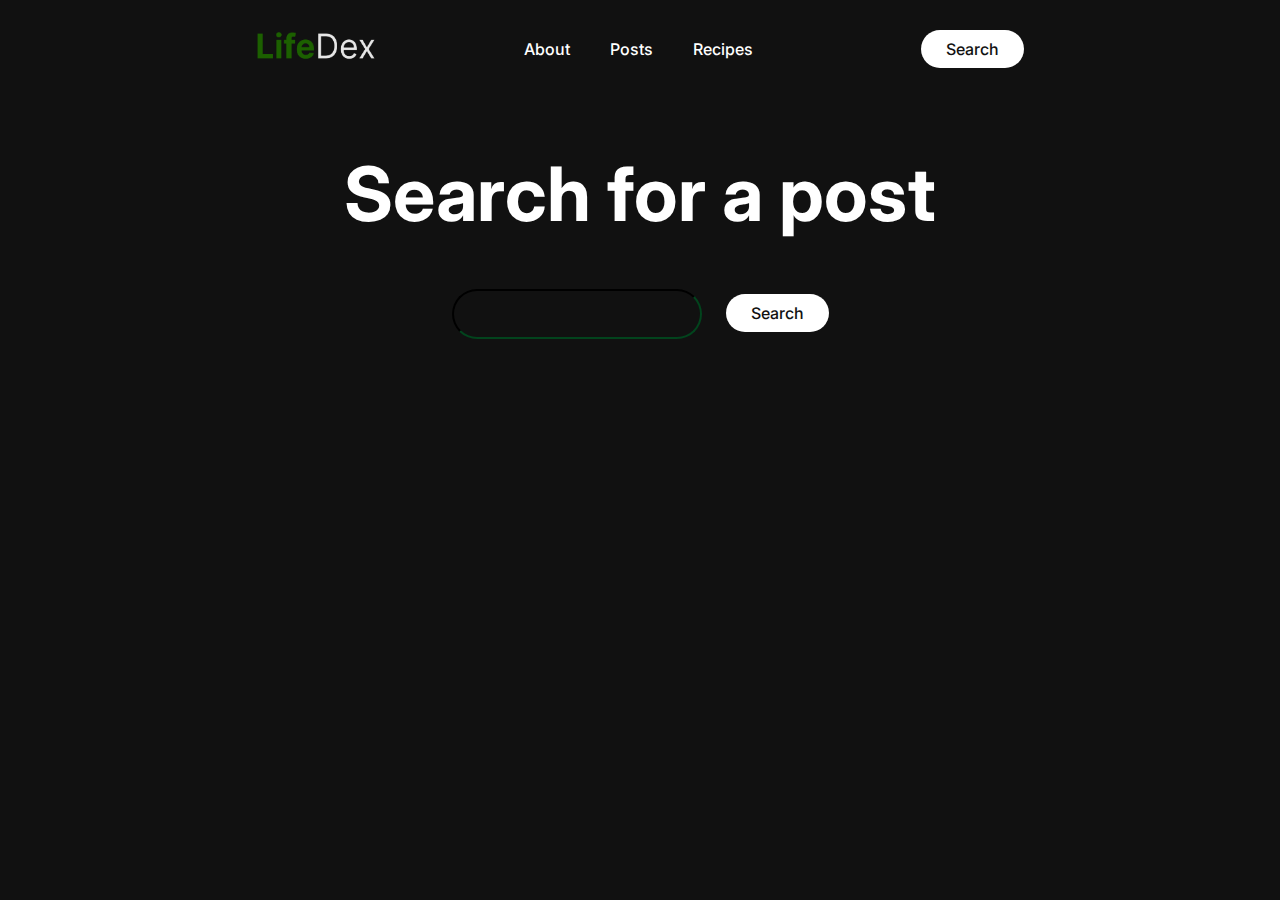
<file: src/main/resources/static/search.html>
<!DOCTYPE html>
<html lang="en">

<head>
  <meta charset="UTF-8" />
  <meta name="viewport" content="width=device-width, initial-scale=1.0" />

  <title>Search - LifeDex</title>
  <link rel="icon" type="image/ico" th:href="@{../static/favicon.ico}" href="images/favicon.png" />
  <link rel="stylesheet" href="css/search.css" />
  <script src="js/search.js" defer></script>
</head>

<body>
  <header>
    <a href="/index.html">
      <img class="logo" src="images/LifeDexLogoSmall.png" width="120px" alt="LifeDex Logo" />
    </a>

    <nav>
      <ul class="nav_links">
        <li><a href="/about.html">About</a></li>
        <li><a href="/posts">Posts</a></li>
        <li><a href="/recipes">Recipes</a></li>
      </ul>
    </nav>

    <a class="cta" href="/search.html"><button>Search</button></a>
  </header>

  <main>
    <h1>Search for a post</h1>

    <div class="search-bar">
      <form id="search-form">
        <input type="text" id="query" name="query" />
        <button type="submit" id="search-button">Search</button>
      </form>
    </div>
  </main>
  <p id="search-results"></p>
</body>

</html>
</file>
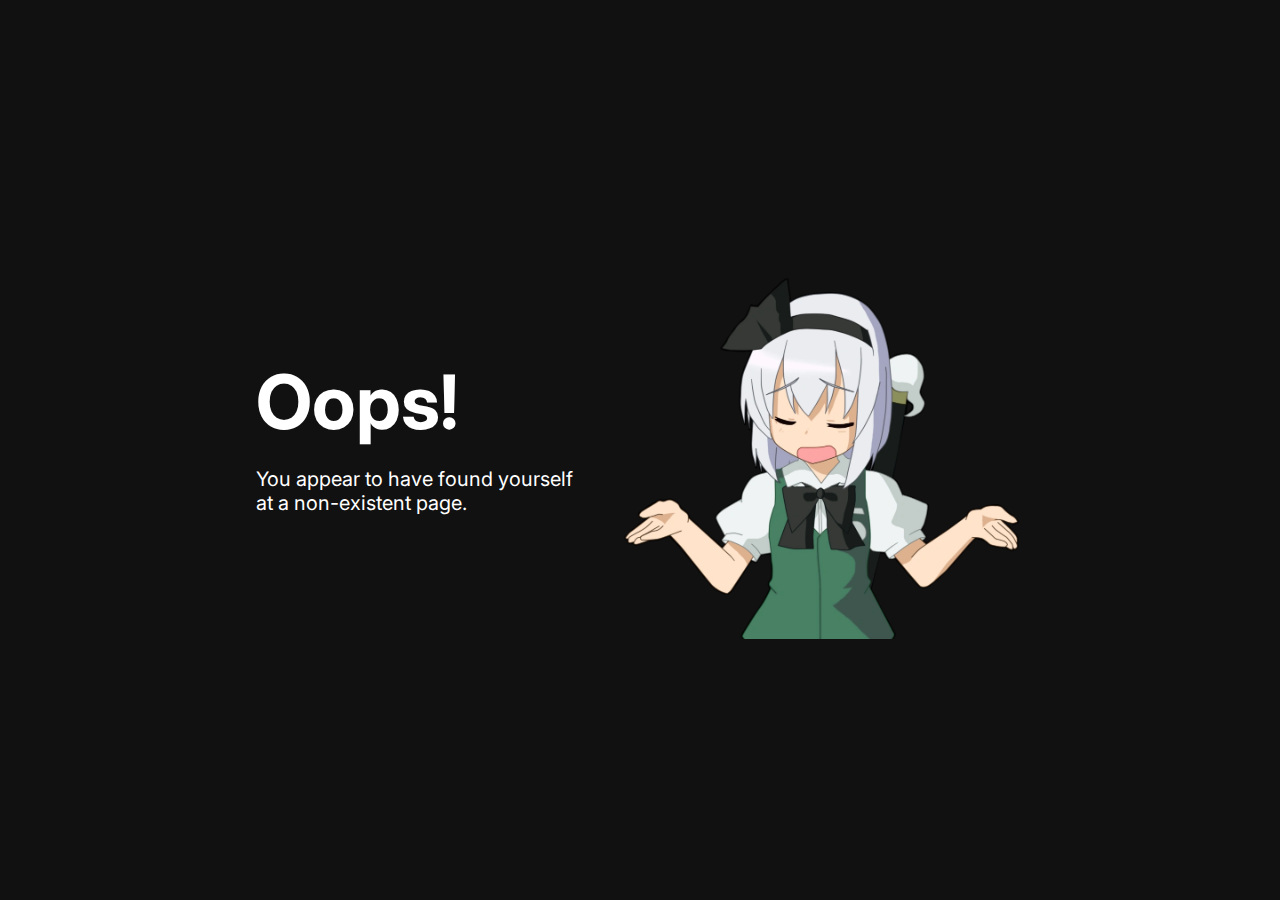
<file: src/main/resources/templates/lifedexError.html>
<html>
    <head>
        <meta charset="UTF-8">
        <title> Page Not Found! </title>
        <link rel="stylesheet" href="lifedexError.css">
    </head>

    <body>
        <div class="container">
            <div>
                <h1>Oops!</h1>
                <p>You appear to have found yourself at a non-existent page.</p>
            </div>
            <img src="../static/images/Shrugging.png" alt="Shrugging image">
        </div>
    </body>
</html>
</file>
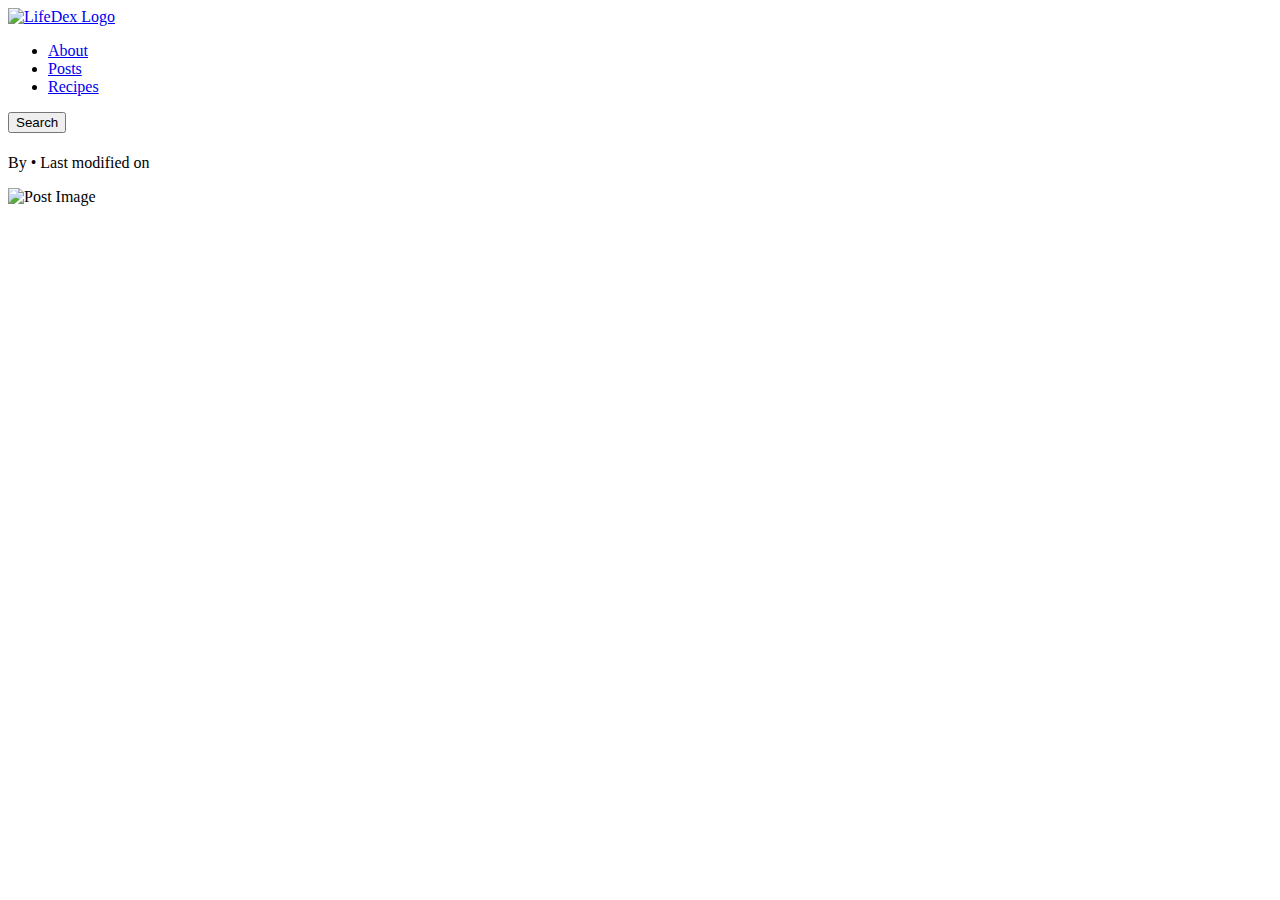
<file: src/main/resources/templates/post.html>
<!DOCTYPE html>
<html xmlns:th="http://www.thymeleaf.org" lang="en-us">
  <head>
    <title th:text="${post.title}"></title>
    <link rel="stylesheet" th:href="@{/css/postsTemplate.css}" />
    <link rel="icon" type="image/png" th:href="@{/images/favicon.png}" />
  </head>

  <body>
    <header>
      <a href="/index.html">
        <img
          class="logo"
          th:src="@{/images/LifeDexLogoSmall.png}"
          width="120px"
          alt="LifeDex Logo"
        />
      </a>

      <nav>
        <ul class="nav_links">
          <li><a href="/about.html">About</a></li>
          <li><a href="/posts">Posts</a></li>
          <li><a href="/recipes">Recipes</a></li>
        </ul>
      </nav>

      <a class="cta" href="/search.html"><button>Search</button></a>
    </header>

    <h1 th:text="${post.title}"></h1>
    <p class="meta-info">
      By <span th:text="${post.authorFirst}"></span>
      &bull; Last modified on
      <span
        th:text="${#temporals.format(post.lastModified, 'MM-dd-yyyy HH:mm')}"
      ></span>
    </p>

    <img
      class="post-image"
      th:src="@{'/images/posts/' + ${post.id} + '.png'}"
      alt="Post Image"
      max-width="250px"
    />
    <p th:text="${post.content}"></p>

    <script th:src="@{/js/article.js}"></script>
  </body>
</html>
</file>
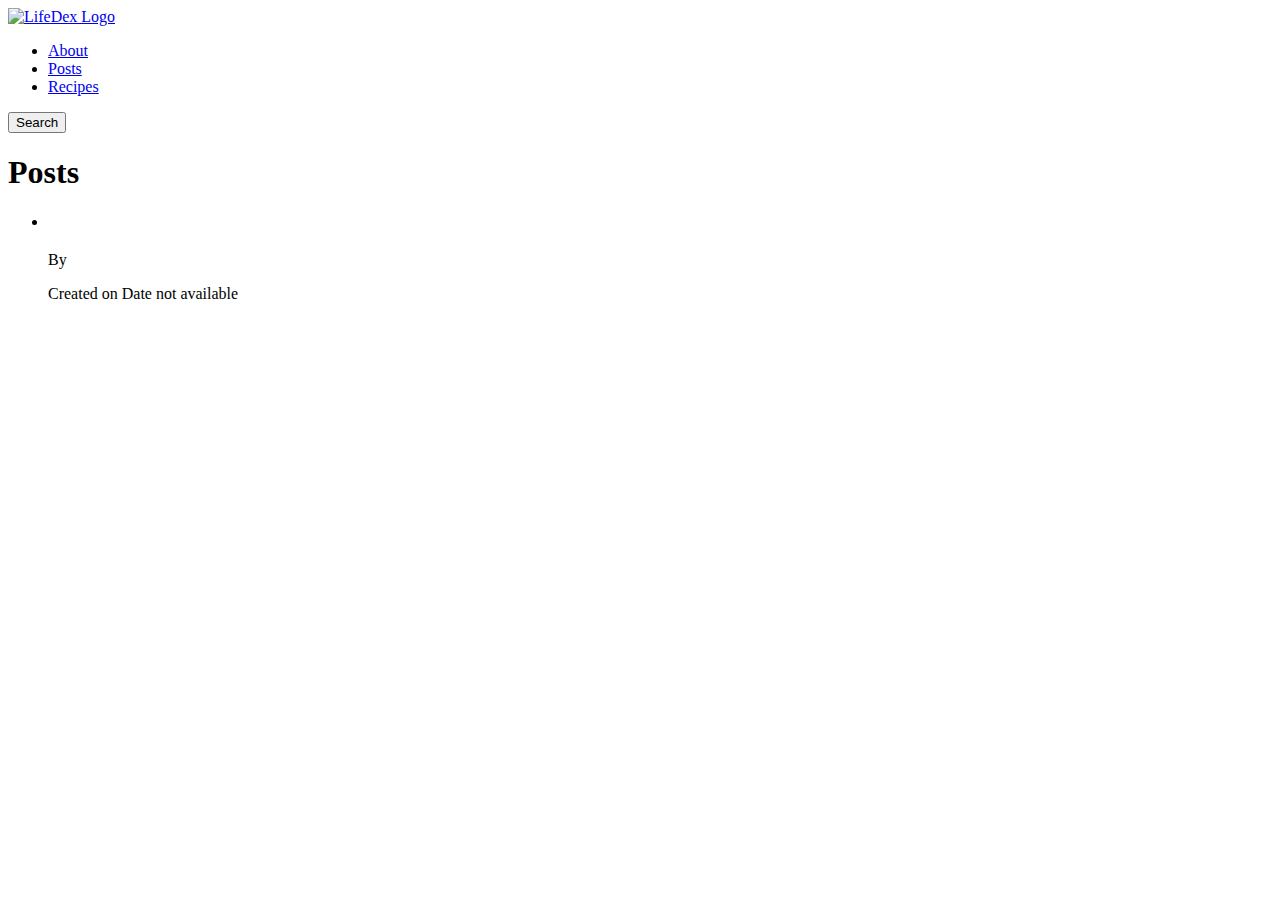
<file: src/main/resources/templates/posts.html>
<!DOCTYPE html>
<html xmlns:th="http://www.thymeleaf.org" lang="en">
<head>
    <title>Posts</title>
    <link rel="stylesheet" th:href="@{/css/allPosts.css}"/>
    <link rel="icon" type="image/png" th:href="@{/images/favicon.png}"/>
</head>

<body>
<header>
    <a href="/index.html">
        <img class="logo" th:src="@{/images/LifeDexLogoSmall.png}" width="120px" alt="LifeDex Logo"/>
    </a>
    <nav>
        <ul class="nav_links">
            <li><a href="/about.html">About</a></li>
            <li><a href="/posts">Posts</a></li>
            <li><a href="/recipes">Recipes</a></li>
        </ul>
    </nav>
    <a class="cta" href="/search.html">
        <button>Search</button>
    </a>
</header>

<h1>Posts</h1>

<div class="posts-container">
    <ul>
        <li th:each="post : ${posts}" class="post-item">
            <div class="post-image">
                <img th:src="${post.imageURL}" th:alt="${post.imageCaption}" width="500px"/>
            </div>

            <div class="post-content">
                <h2>
                    <a th:href="@{/posts/{id}(id=${post.id})}" th:text="${post.title}"></a>
                </h2>
                <p th:text="${post.content}"></p>
                <p>
                    By <span th:text="${post.authorFirst}"></span>
                    <span th:text="${post.authorLast}"></span>
                </p>
                <p>
                    Created on
                    <span th:if="${post.creationDate != null}"
                          th:text="${#temporals.format(post.creationDate, 'MM-dd-yyyy HH:mm')}"></span>
                    <span th:if="${post.creationDate == null}">Date not available</span>
                </p>
            </div>
        </li>
    </ul>
</div>

<script th:src="@{/js/postsFetch.js}"></script>
</body>
</html>
</file>
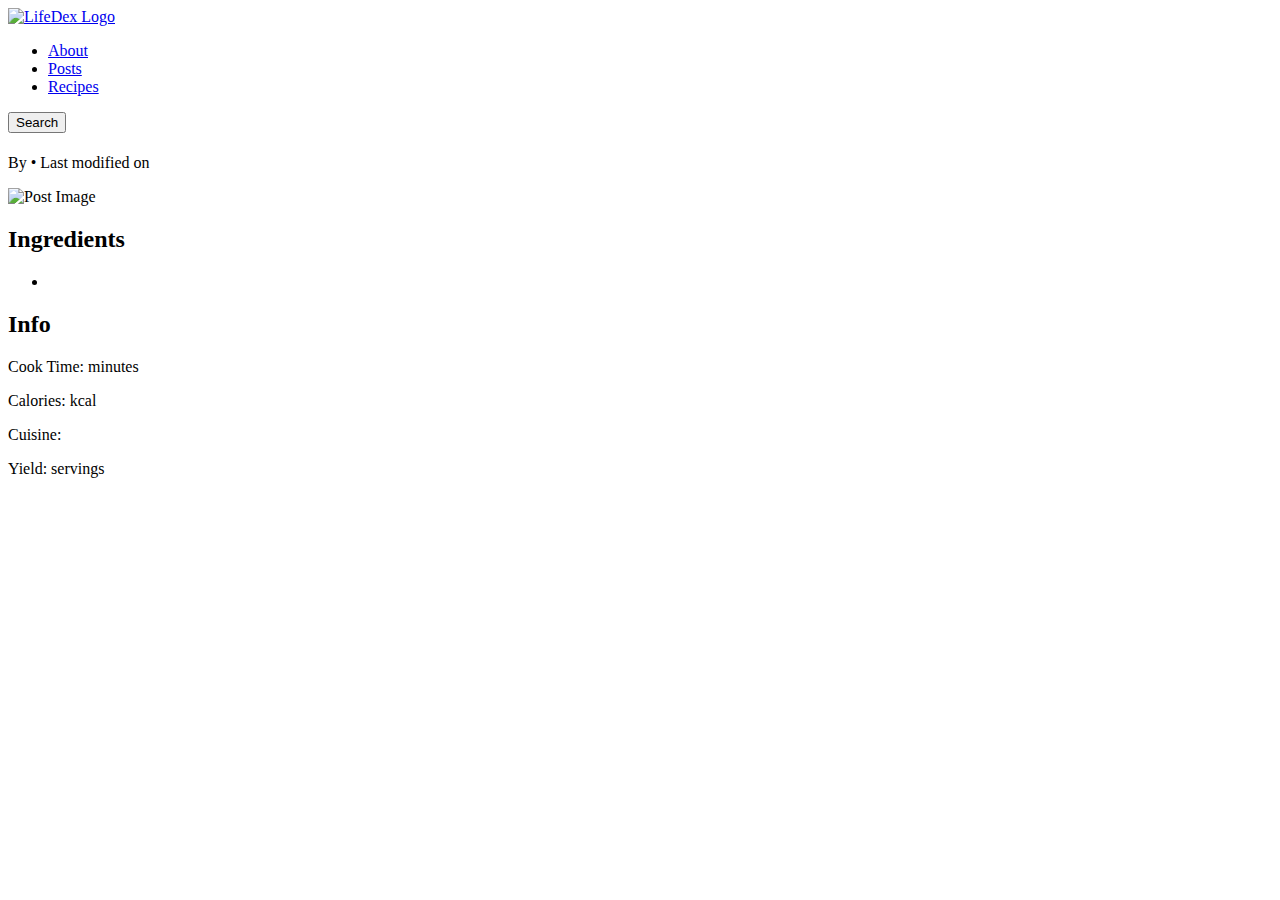
<file: src/main/resources/templates/recipe.html>
<!DOCTYPE html>
<html xmlns:th="http://www.thymeleaf.org" lang="en">
  <head>
    <title th:text="${recipe.title}"></title>
    <link rel="stylesheet" th:href="@{/css/recipesTemplate.css}" />
    <link rel="icon" type="image/png" th:href="@{/images/favicon.png}" />
  </head>

  <body>
    <header>
      <a href="/index.html">
        <img
          class="logo"
          th:src="@{/images/LifeDexLogoSmall.png}"
          width="120px"
          alt="LifeDex Logo"
        />
      </a>

      <nav>
        <ul class="nav_links">
          <li><a href="/about.html">About</a></li>
          <li><a href="/posts">Posts</a></li>
          <li><a href="/recipes">Recipes</a></li>
        </ul>
      </nav>

      <a class="cta" href="/search.html"><button>Search</button></a>
    </header>

    <h1 th:text="${recipe.title}"></h1>
    <p class="meta-info">
      By <span th:text="${recipe.authorFirst}"></span>
      &bull; Last modified on
      <span
        th:text="${#temporals.format(recipe.lastModified, 'MM-dd-yyyy HH:mm')}"
      ></span>
    </p>
    <img
      class="post-image"
      th:src="@{'/images/recipes/' + ${recipe.id} + '.png'}"
      alt="Post Image"
    />

    <div class="info-container">
      <div class="ingredients">
        <h2>Ingredients</h2>
        <ul>
          <li
            th:each="ingredient : ${recipe.ingredients}"
            th:text="${ingredient}"
          ></li>
        </ul>
      </div>
      <div class="additional-info">
        <h2>Info</h2>
        <p>Cook Time: <span th:text="${recipe.cookTime}"></span> minutes</p>
        <p>Calories: <span th:text="${recipe.calories}"></span> kcal</p>
        <p>Cuisine: <span th:text="${recipe.cuisine}"></span></p>
        <p>Yield: <span th:text="${recipe.yield}"></span> servings</p>
      </div>
    </div>

    <p class="post-description" th:text="${recipe.content}"></p>

    <script href="../static/js/article.js"></script>
  </body>
</html>
</file>
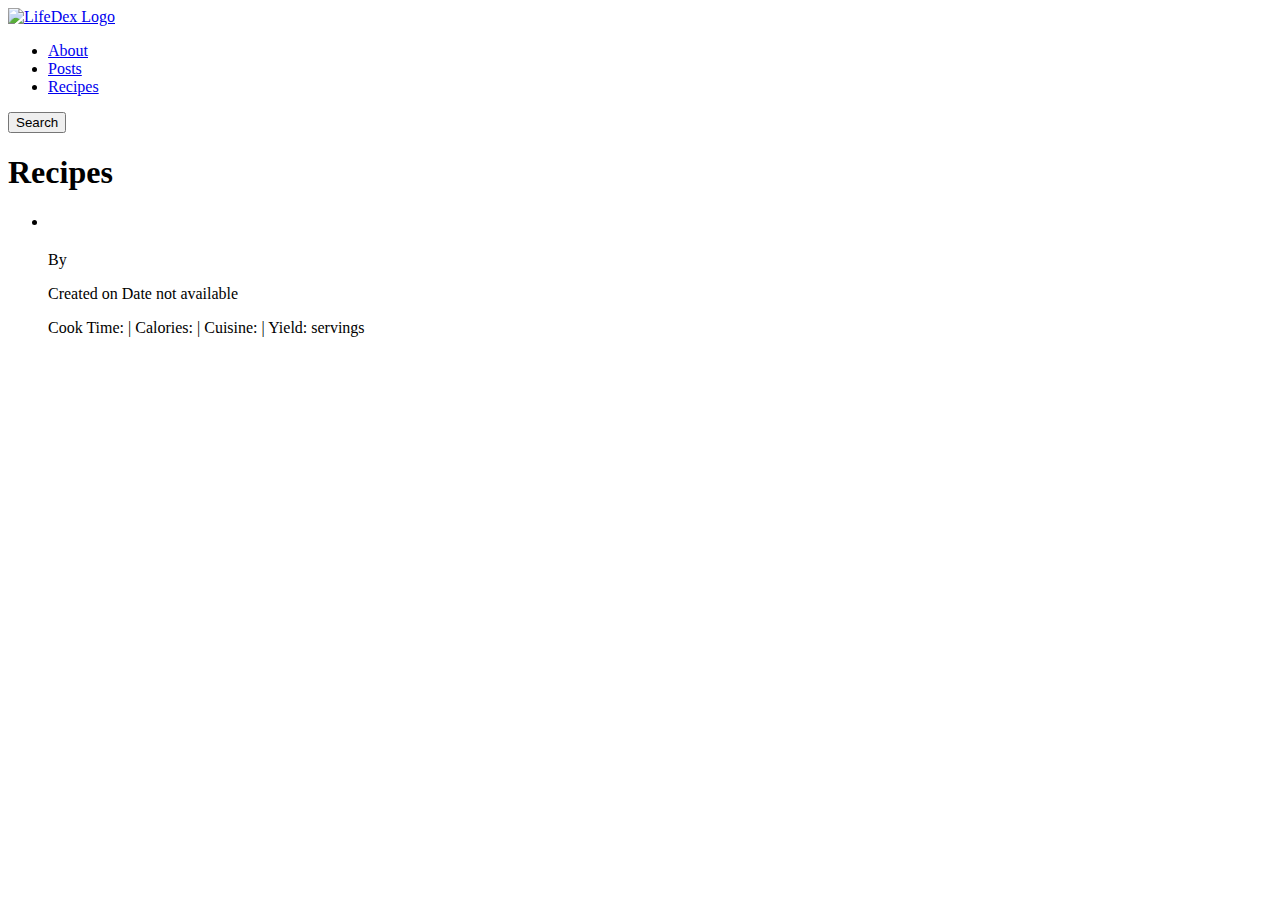
<file: src/main/resources/templates/recipes.html>
<!DOCTYPE html>
<html xmlns:th="http://www.thymeleaf.org" lang="en">
<head>
    <title>Recipes</title>
    <link rel="stylesheet" th:href="@{/css/allRecipes.css}"/>
    <link rel="icon" type="image/png" th:href="@{/images/favicon.png}"/>
</head>

<body>
<header>
    <a href="/index.html">
        <img
                class="logo"
                th:src="@{/images/LifeDexLogoSmall.png}"
                width="120px"
                alt="LifeDex Logo"
        />
    </a>
    <nav>
        <ul class="nav_links">
            <li><a href="/about.html">About</a></li>
            <li><a href="/posts">Posts</a></li>
            <li><a href="/recipes">Recipes</a></li>
        </ul>
    </nav>
    <a class="cta" href="/search.html">
        <button>Search</button>
    </a>
</header>

<h1>Recipes</h1>

<div class="recipes-container">
    <ul>
        <li th:each="recipe : ${recipes}" class="recipe-item">
            <div class="recipe-image">
                <img th:src="${recipe.imageURL}" th:alt="${recipe.imageCaption}" width="500px"/>
            </div>

            <div class="recipe-content">
                <h2>
                    <a th:href="@{/recipes/{id}(id=${recipe.id})}" th:text="${recipe.title}"></a>
                </h2>
                <p th:text="${recipe.content}"></p>
                <p>
                    By <span th:text="${recipe.authorFirst}"></span>
                    <span th:text="${recipe.authorLast}"></span>
                </p>
                <p>
                    Created on
                    <span th:if="${recipe.creationDate != null}"
                          th:text="${#temporals.format(recipe.creationDate, 'MM-dd-yyyy HH:mm')}"></span>
                    <span th:if="${recipe.creationDate == null}">Date not available</span>
                </p>
                <p>
                    Cook Time:
                    <span th:text="${recipe.cookTime} + ' minutes'"></span> |
                    Calories: <span th:text="${recipe.calories}"></span> |
                    Cuisine: <span th:text="${recipe.cuisine}"></span> |
                    Yield: <span th:text="${recipe.yield}"></span> servings
                </p>
            </div>
        </li>
    </ul>
</div>

<script th:src="@{/js/recipesFetch.js}"></script>
</body>
</html>
</file>
<file: src/main/resources/static/css/search.css>
@import url('https://fonts.googleapis.com/css2?family=Inter:wght@100..900&display=swap');
* {
    box-sizing: border-box;
    margin: 0;
    padding: 0;
    background-color: #111111;
}

li, a, button {
    font-family: 'Inter', sans-serif;
    font-weight: 500;
    font-size: 16px;
    color: #ffffff;
    text-decoration: none;
}

.tagline {
    text-align: center; 
    padding: 30px 20%;
}

h1 {
    font-family: 'Inter', sans-serif;
    font-weight: 700;
    font-size: 75px;
    padding: 50px 20%;
    color: #ffffff;
    text-align: center;
}

h3 {
    font-family: 'Inter', sans-serif;
    font-weight: 700;
    font-size: 50px;
    padding: 50px 20%;
    color: #ffffff;
    text-align: center;
}

p {
    font-family: 'Inter', sans-serif;
    font-weight: 500;
    font-size: 16px;
    padding: 30px 20%;
    color: #ffffff;
}

header {
    display: flex;
    justify-content: space-between;
    align-items: center;
    padding: 30px 20%;
    background-color: #111111;
}

.categoryimage {
    display: flex;
    padding: 30px 20%;
    width: 50%;
    justify-content: flex-end;
    align-items: center;
    margin-left: auto;
    margin-right: auto;
}

.logo {
    cursor: pointer;
}

.nav_links {
    list-style: none;
    display: flex;
}

.nav_links li {
    display: inline-block;
    padding: 0px 20px;
}

.nav_links li a {
    transition: all 0.3s ease 0s;
}

.nav_links li a:hover {
    color: #114d1e;
}

button {
    margin-left: 20px;
    padding: 9px 25px;
    background-color: #ffffff;
    color: #111111;
    border: none;
    border-radius: 50px;
    cursor: pointer;
    transition: all 0.3s ease 0s;
}

button:hover {
    background-color: #02441d;
    color: #111111;
}

.search-bar {
    display: flex;
    justify-content: center;
    align-items: center;
    padding: 50px 20%;
    margin-top: -50px;
}

.search-bar input[type=text] {
    flex: 1;
}

.search-bar a.active {
    background-color: #1e4c0c;
    color: white;
}

.button {
    background-color: #02441d;
    border: none;
    padding: 10px;
    margin-top: 10px;
    text-align: center;
}

#query {
    color: white;
    border-radius: 50px;
    border-color: #02441d;
    width: 250px;
    height: 50px;
}

#search-results {
    text-align: center;
}

#article-title {
    text-decoration: underline;
}
</file>
<file: src/main/resources/templates/lifedexError.css>
@import url('https://fonts.googleapis.com/css2?family=Inter:wght@100..900&display=swap');

* {
    box-sizing: border-box;
    margin: 0;
    padding: 0;
    background-color: #111111;
}

li, a, button {
    font-family: 'Inter', sans-serif;
    font-weight: 500;
    font-size: 16px;
    color: #ffffff;
    text-decoration: none;
}

h1 {
    font-family: 'Inter', sans-serif;
    font-weight: 700;
    font-size: 75px;
    color: #ffffff;
    margin-bottom: 20px;
}

p {
    font-family: 'Inter', sans-serif;
    font-weight: 400;
    font-size: 20px;
    color: #ffffff;
    margin-bottom: 30px;
}

.container {
    display: flex;
    justify-content: space-between;
    align-items: center;
    padding: 50px 20%;
    gap: 50px;
}

img {
    max-width: 400px;
    height: auto;
}

body {
    display: flex;
    flex-direction: column;
    justify-content: center;
    align-items: center;
    min-height: 100vh;
}
</file>
